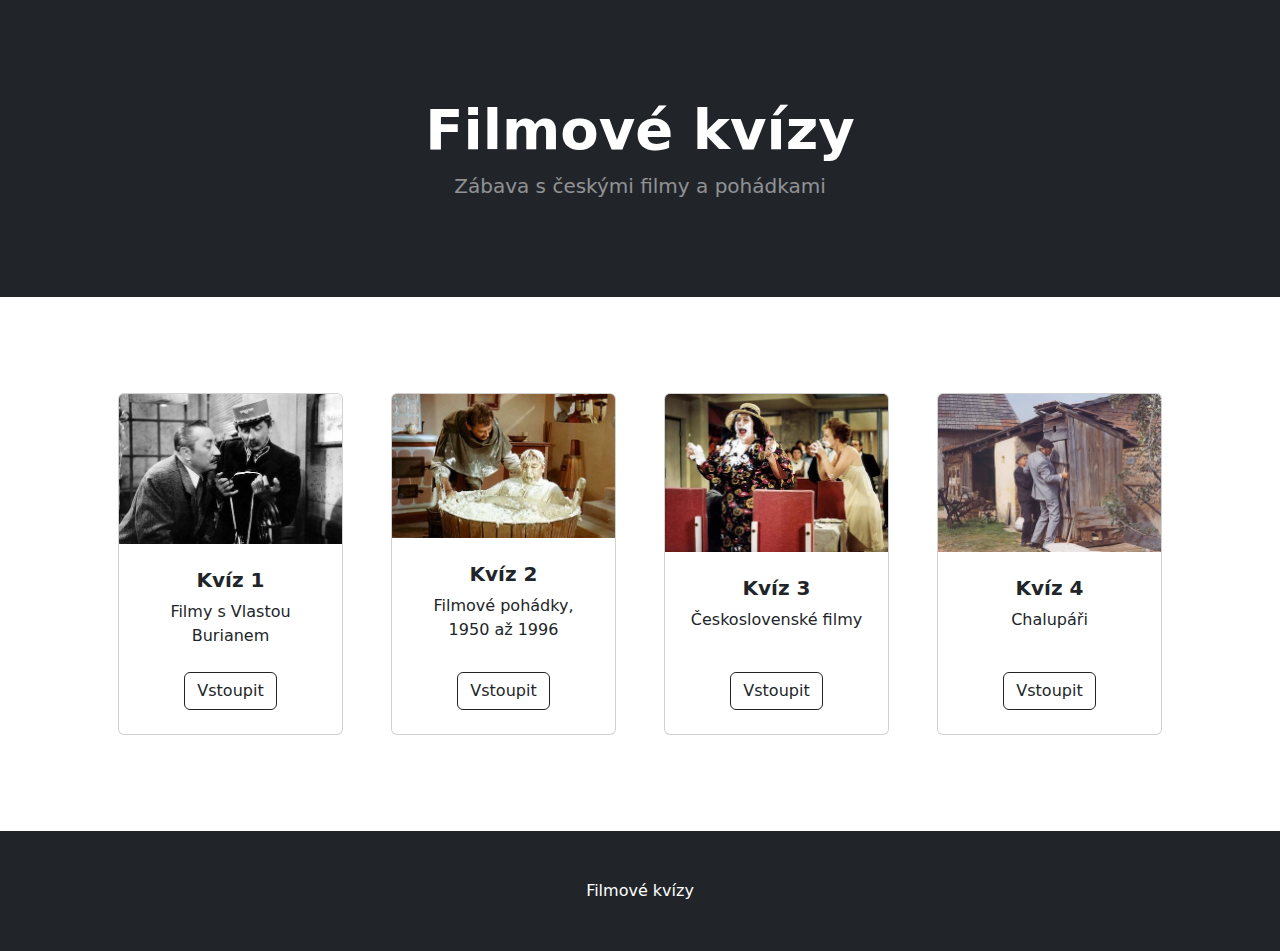
<file: index.html>
<!DOCTYPE html>
<html lang="en">
    <head>
        <meta charset="utf-8" />
        <meta name="viewport" content="width=device-width, initial-scale=1, shrink-to-fit=no" />
        <meta name="description" content="" />
        <meta name="author" content="" />
        <title>Filmové kvízy - české filmy a pohádky</title>
        <!-- Favicon-->
        <link rel="icon" type="image/x-icon" href="assets/favicon.ico" />
        <!-- Bootstrap icons-->
        <link href="https://cdn.jsdelivr.net/npm/bootstrap-icons@1.5.0/font/bootstrap-icons.css" rel="stylesheet" />
        <!-- Core theme CSS (includes Bootstrap)-->
        <link href="css/homepage.css" rel="stylesheet" />
    </head>
    <body>
        <!-- Header-->
        <header class="bg-dark py-5">
            <div class="container px-4 px-lg-5 my-5">
                <div class="text-center text-white">
                    <h1 class="display-4 fw-bolder">Filmové kvízy</h1>
                    <p class="lead fw-normal text-white-50 mb-0">Zábava s českými filmy a pohádkami</p>
                </div>
            </div>
        </header>
        <!-- Section-->
        <section class="py-5">
            <div class="container px-4 px-lg-5 mt-5">
                <div class="row gx-4 gx-lg-5 row-cols-2 row-cols-md-3 row-cols-xl-4 justify-content-center">
                    <div class="col mb-5">
                        <div class="card h-100">
                            <!-- Product image-->
                            <img class="card-img-top" src="images/thumb1.jpg" alt="..." />
                            <!-- Product details-->
                            <div class="card-body p-4">
                                <div class="text-center">
                                    <!-- Product name-->
                                    <h5 class="fw-bolder">Kvíz 1</h5>
                                    <!-- Product price-->
                                    Filmy s Vlastou Burianem
                                </div>
                            </div>
                            <!-- Product actions-->
                            <div class="card-footer p-4 pt-0 border-top-0 bg-transparent">
                                <div class="text-center"><a class="btn btn-outline-dark mt-auto" href="quiz01.html">Vstoupit</a></div>
                            </div>
                        </div>
                    </div>
                    <div class="col mb-5">
                        <div class="card h-100">
                            <!-- Product image-->
                            <img class="card-img-top" src="images/thumb2.jpg" alt="..." />
                            <!-- Product details-->
                            <div class="card-body p-4">
                                <div class="text-center">
                                    <!-- Product name-->
                                    <h5 class="fw-bolder">Kvíz 2</h5>
                                    <!-- Product price-->
                                    Filmové pohádky, 1950 až 1996
                                </div>
                            </div>
                            <!-- Product actions-->
                            <div class="card-footer p-4 pt-0 border-top-0 bg-transparent">
                                <div class="text-center"><a class="btn btn-outline-dark mt-auto" href="quiz02.html">Vstoupit</a></div>
                            </div>
                        </div>
                    </div>
                    <div class="col mb-5">
                        <div class="card h-100">
                            <!-- Product image-->
                            <img class="card-img-top" src="images/thumb3.jpg" alt="..." />
                            <!-- Product details-->
                            <div class="card-body p-4">
                                <div class="text-center">
                                    <!-- Product name-->
                                    <h5 class="fw-bolder">Kvíz 3</h5>
                                    <!-- Product price-->
                                    Československé filmy
                                </div>
                            </div>
                            <!-- Product actions-->
                            <div class="card-footer p-4 pt-0 border-top-0 bg-transparent">
                                <div class="text-center"><a class="btn btn-outline-dark mt-auto" href="quiz03.html">Vstoupit</a></div>
                            </div>
                        </div>
                    </div>
                    <div class="col mb-5">
                        <div class="card h-100">
                            <!-- Product image-->
                            <img class="card-img-top" src="images/thumb4.jpg" alt="..." />
                            <!-- Product details-->
                            <div class="card-body p-4">
                                <div class="text-center">
                                    <!-- Product name-->
                                    <h5 class="fw-bolder">Kvíz 4</h5>
                                    <!-- Product price-->
                                    Chalupáři
                                </div>
                            </div>
                            <!-- Product actions-->
                            <div class="card-footer p-4 pt-0 border-top-0 bg-transparent">
                                <div class="text-center"><a class="btn btn-outline-dark mt-auto" href="quiz04.html">Vstoupit</a></div>
                            </div>
                        </div>
                    </div>
                </div>
            </div>
        </section>
        <!-- Footer-->
        <footer class="py-5 bg-dark">
            <div class="container"><p class="m-0 text-center text-white">Filmové kvízy</p></div>
        </footer>
        <!-- Bootstrap core JS-->
        <script src="https://cdn.jsdelivr.net/npm/bootstrap@5.2.3/dist/js/bootstrap.bundle.min.js"></script>
        <!-- Core theme JS-->
        <script src="js/homepage.js"></script>
    </body>
</html>
</file>
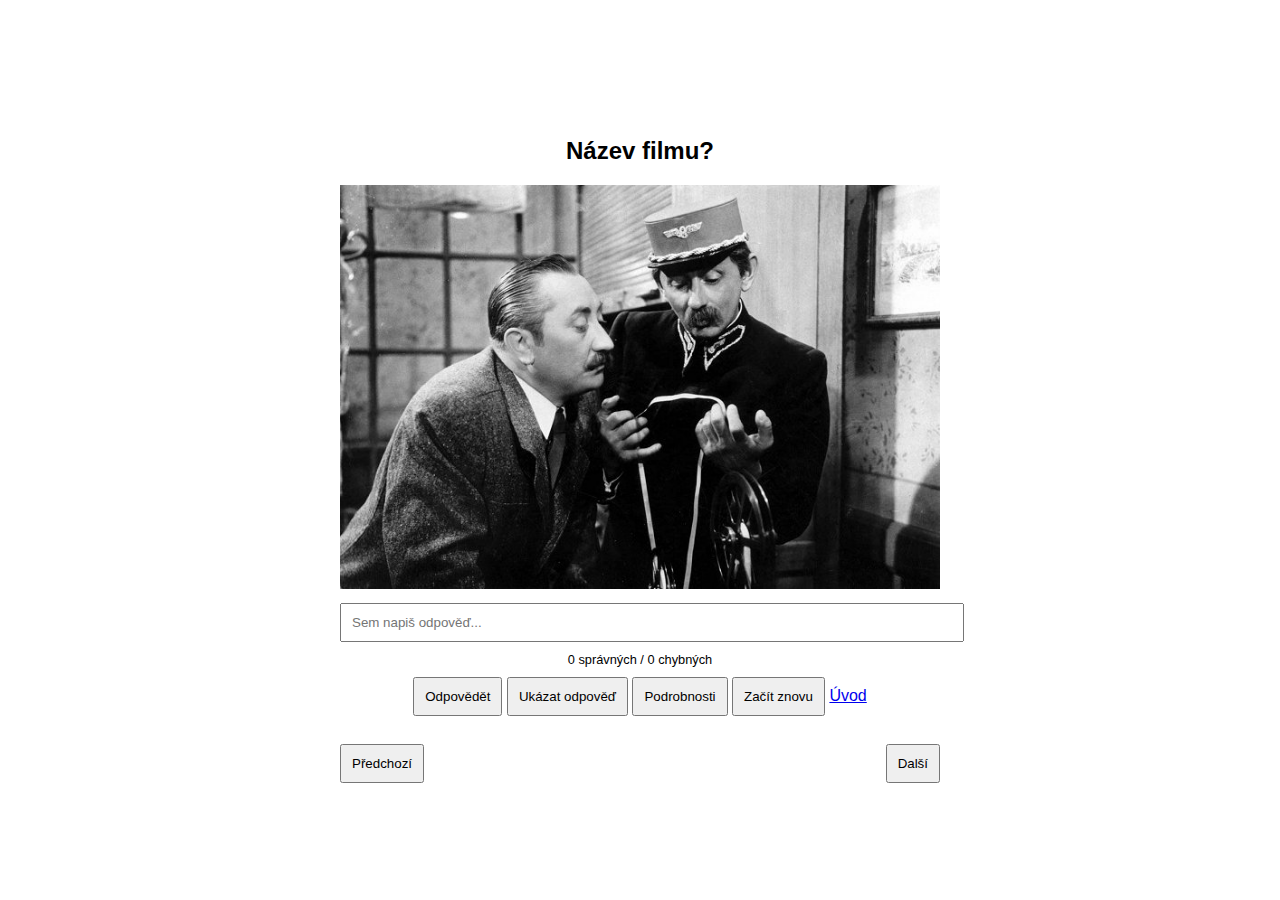
<file: quiz01.html>
<!DOCTYPE html>
<html lang="en">
<head>
    <meta http-equiv="Content-Type" content="text/html; charset=UTF-8">
    <meta name="viewport" content="width=device-width, initial-scale=1.0">
    <title>Kvíz</title>
    <link href="https://cdn.jsdelivr.net/npm/bootstrap@5.3.0-alpha3/dist/css/bootstrap.min.css" rel="stylesheet" integrity="sha384-KK94CHFLLe+nY2dmCWGMq91rCGa5gtU4mk92HdvYe+M/SXH301p5ILy+dN9+nJOZ" crossorigin="anonymous">
    <link rel="stylesheet" href="styles.css">
</head>
<body>

    <div class="quiz-container">
        <h2 id="question">Název filmu?</h2>
        <img id="image" src="" alt="Quiz Image"><br>
        <input type="text" class="form-control" id="answer" placeholder="Sem napiš odpověď...">
        <div id="message" class="message"></div>
        <div class="stats">
            <span id="correct-counter">0</span> správných / <span id="incorrect-counter">0</span> chybných
        </div>
        <button class="btn btn-success" type="button" id="submit">Odpovědět</button>
        <button class="btn btn-primary" type="button" id="reveal">Ukázat odpověď</button>
        <button class="btn btn-outline-secondary" type="button" id="details">Podrobnosti</button>
        <button class="btn btn-outline-secondary" type="button" id="start-over">Začít znovu</button>
        <a href="index.html" class="btn btn-dark" type="button">Úvod</a>
        <div id="message" class="message"></div>
        <div id="revealed-answer" class="revealed-answer"></div>
        <div id="revealed-details" class="revealed-details"></div>
        <br>
        <div class="navigation">
            <button class="btn btn-outline-secondary" type="button" id="previous">Předchozí</button>
            <button class="btn btn-outline-secondary" type="button" id="next">Další</button>
        </div>
    </div>
    <script src="https://cdn.jsdelivr.net/npm/bootstrap@5.3.0-alpha3/dist/js/bootstrap.bundle.min.js" integrity="sha384-ENjdO4Dr2bkBIFxQpeoTz1HIcje39Wm4jDKdf19U8gI4ddQ3GYNS7NTKfAdVQSZe" crossorigin="anonymous"></script>
    <script src="quiz01.js"></script>
    <script src="script.js"></script>


</body>
</html>
</file>
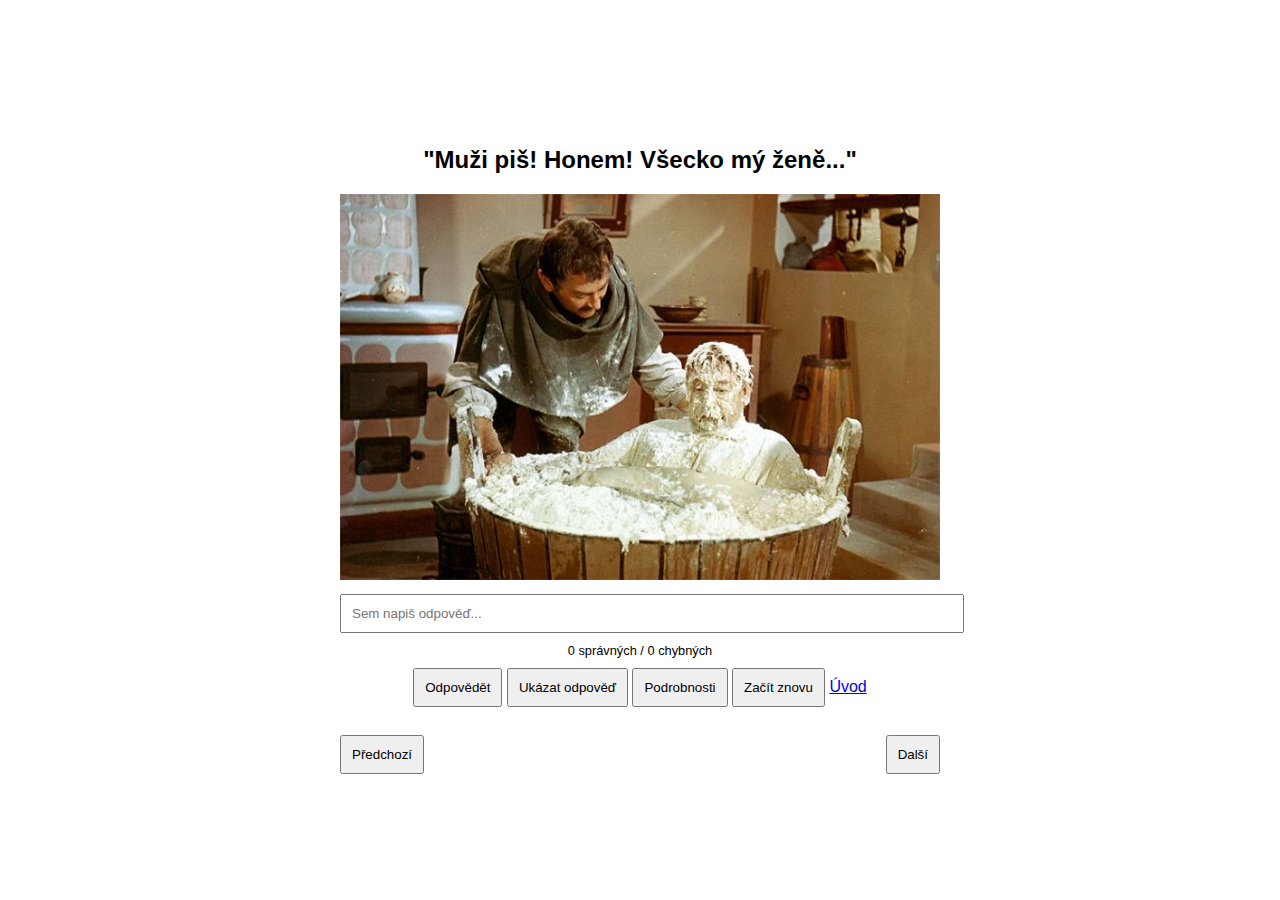
<file: quiz02.html>
<!DOCTYPE html>
<html lang="en">
<head>
    <meta http-equiv="Content-Type" content="text/html; charset=UTF-8">
    <meta name="viewport" content="width=device-width, initial-scale=1.0">
    <title>Kvíz</title>
    <link href="https://cdn.jsdelivr.net/npm/bootstrap@5.3.0-alpha3/dist/css/bootstrap.min.css" rel="stylesheet" integrity="sha384-KK94CHFLLe+nY2dmCWGMq91rCGa5gtU4mk92HdvYe+M/SXH301p5ILy+dN9+nJOZ" crossorigin="anonymous">
    <link rel="stylesheet" href="styles.css">
</head>
<body>
    
    <div class="quiz-container">
        <h2 id="question">Název filmu?</h2>
        <img id="image" src="" alt="Quiz Image"><br>
        <input type="text" class="form-control" id="answer" placeholder="Sem napiš odpověď...">
        <div id="message" class="message"></div>
        <div class="stats">
            <span id="correct-counter">0</span> správných / <span id="incorrect-counter">0</span> chybných
        </div>
        <button class="btn btn-success" type="button" id="submit">Odpovědět</button>
        <button class="btn btn-primary" type="button" id="reveal">Ukázat odpověď</button>
        <button class="btn btn-outline-secondary" type="button" id="details">Podrobnosti</button>
        <button class="btn btn-outline-secondary" type="button" id="start-over">Začít znovu</button>
        <a href="index.html" class="btn btn-dark" type="button">Úvod</a>
        <div id="message" class="message"></div>
        <div id="revealed-answer" class="revealed-answer"></div>
        <div id="revealed-details" class="revealed-details"></div>
        <br>
        <div class="navigation">
            <button class="btn btn-outline-secondary" type="button" id="previous">Předchozí</button>
            <button class="btn btn-outline-secondary" type="button" id="next">Další</button>
        </div>
    </div>
    <script src="https://cdn.jsdelivr.net/npm/bootstrap@5.3.0-alpha3/dist/js/bootstrap.bundle.min.js" integrity="sha384-ENjdO4Dr2bkBIFxQpeoTz1HIcje39Wm4jDKdf19U8gI4ddQ3GYNS7NTKfAdVQSZe" crossorigin="anonymous"></script>
    <script src="quiz02.js"></script>
    <script src="script.js"></script>


</body>
</html>
</file>
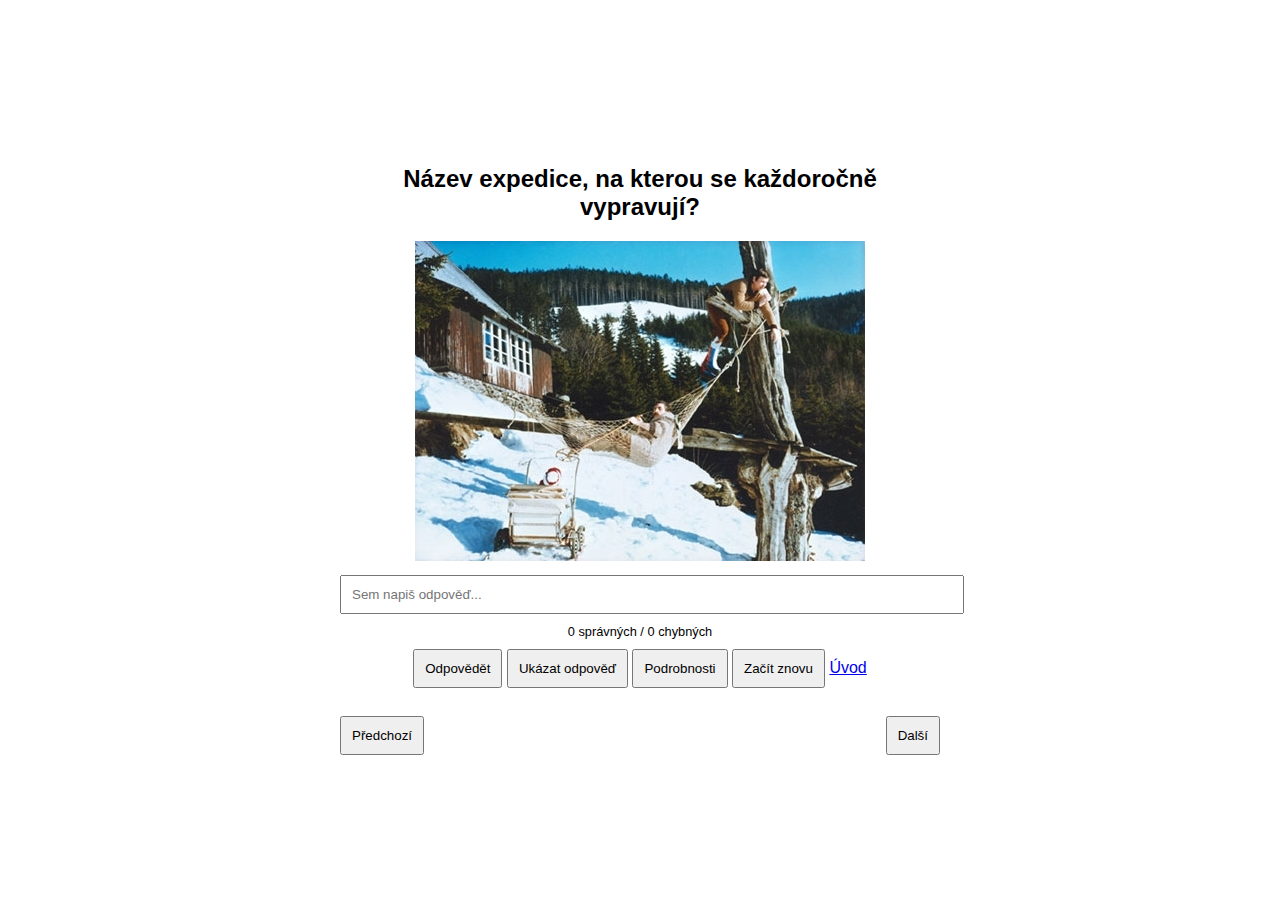
<file: quiz03.html>
<!DOCTYPE html>
<html lang="en">
<head>
    <meta http-equiv="Content-Type" content="text/html; charset=UTF-8">
    <meta name="viewport" content="width=device-width, initial-scale=1.0">
    <title>Kvíz</title>
    <link href="https://cdn.jsdelivr.net/npm/bootstrap@5.3.0-alpha3/dist/css/bootstrap.min.css" rel="stylesheet" integrity="sha384-KK94CHFLLe+nY2dmCWGMq91rCGa5gtU4mk92HdvYe+M/SXH301p5ILy+dN9+nJOZ" crossorigin="anonymous">
    <link rel="stylesheet" href="styles.css">
</head>
<body>
    
    <div class="quiz-container">
        <h2 id="question">Název filmu?</h2>
        <img id="image" src="" alt="Quiz Image"><br>
        <input type="text" class="form-control" id="answer" placeholder="Sem napiš odpověď...">
        <div id="message" class="message"></div>
        <div class="stats">
            <span id="correct-counter">0</span> správných / <span id="incorrect-counter">0</span> chybných
        </div>
        <button class="btn btn-success" type="button" id="submit">Odpovědět</button>
        <button class="btn btn-primary" type="button" id="reveal">Ukázat odpověď</button>
        <button class="btn btn-outline-secondary" type="button" id="details">Podrobnosti</button>
        <button class="btn btn-outline-secondary" type="button" id="start-over">Začít znovu</button>
        <a href="index.html" class="btn btn-dark" type="button">Úvod</a>
        <div id="message" class="message"></div>
        <div id="revealed-answer" class="revealed-answer"></div>
        <div id="revealed-details" class="revealed-details"></div>
        <br>
        <div class="navigation">
            <button class="btn btn-outline-secondary" type="button" id="previous">Předchozí</button>
            <button class="btn btn-outline-secondary" type="button" id="next">Další</button>
        </div>
    </div>
    <script src="https://cdn.jsdelivr.net/npm/bootstrap@5.3.0-alpha3/dist/js/bootstrap.bundle.min.js" integrity="sha384-ENjdO4Dr2bkBIFxQpeoTz1HIcje39Wm4jDKdf19U8gI4ddQ3GYNS7NTKfAdVQSZe" crossorigin="anonymous"></script>
    <script src="quiz03.js"></script>
    <script src="script.js"></script>


</body>
</html>
</file>
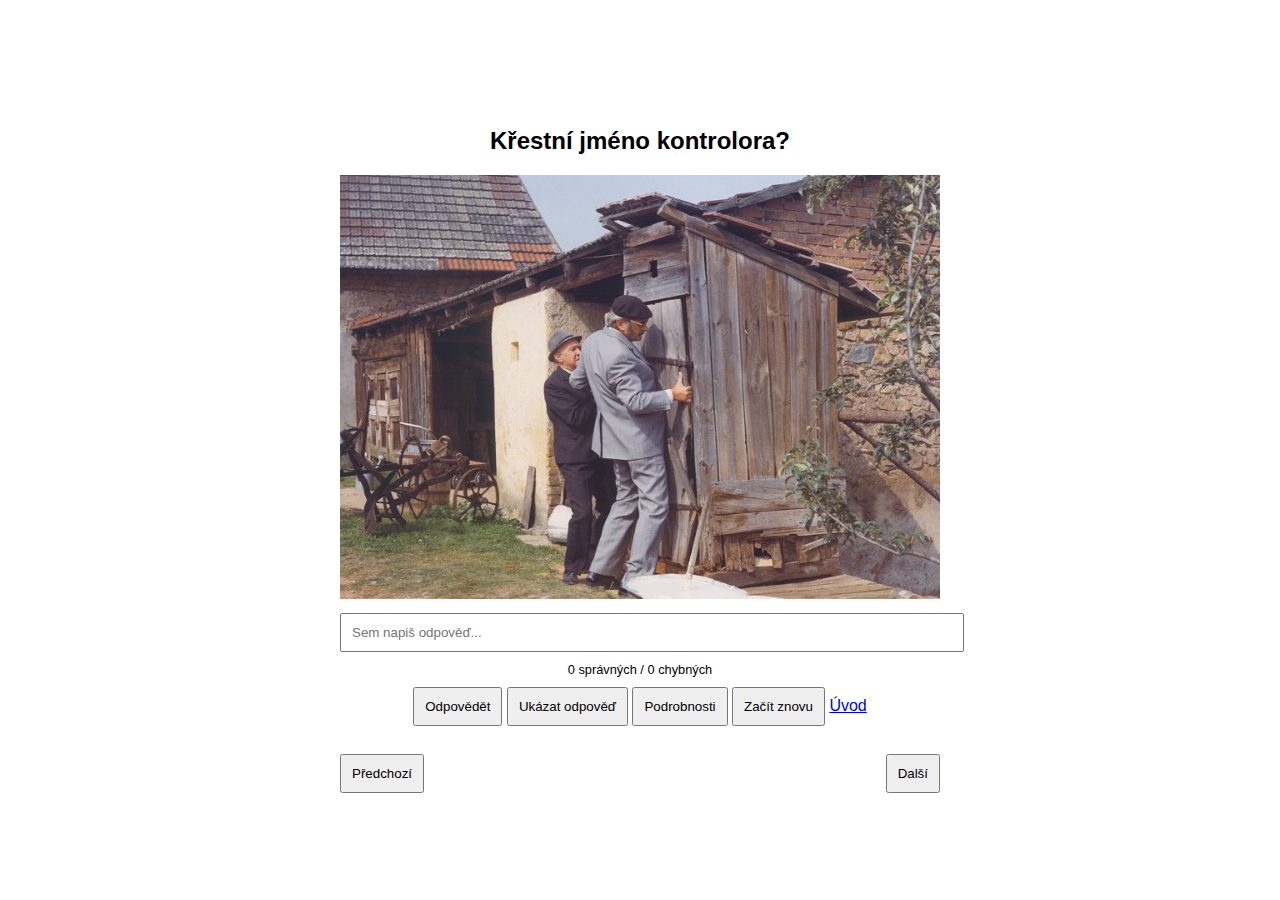
<file: quiz04.html>
<!DOCTYPE html>
<html lang="en">
<head>
    <meta http-equiv="Content-Type" content="text/html; charset=UTF-8">
    <meta name="viewport" content="width=device-width, initial-scale=1.0">
    <title>Kvíz</title>
    <link href="https://cdn.jsdelivr.net/npm/bootstrap@5.3.0-alpha3/dist/css/bootstrap.min.css" rel="stylesheet" integrity="sha384-KK94CHFLLe+nY2dmCWGMq91rCGa5gtU4mk92HdvYe+M/SXH301p5ILy+dN9+nJOZ" crossorigin="anonymous">
    <link rel="stylesheet" href="styles.css">
</head>
<body>
    
    <div class="quiz-container">
        <h2 id="question">Název filmu?</h2>
        <img id="image" src="" alt="Quiz Image"><br>
        <input type="text" class="form-control" id="answer" placeholder="Sem napiš odpověď...">
        <div id="message" class="message"></div>
        <div class="stats">
            <span id="correct-counter">0</span> správných / <span id="incorrect-counter">0</span> chybných
        </div>
        <button class="btn btn-success" type="button" id="submit">Odpovědět</button>
        <button class="btn btn-primary" type="button" id="reveal">Ukázat odpověď</button>
        <button class="btn btn-outline-secondary" type="button" id="details">Podrobnosti</button>
        <button class="btn btn-outline-secondary" type="button" id="start-over">Začít znovu</button>
        <a href="index.html" class="btn btn-dark" type="button">Úvod</a>
        <div id="message" class="message"></div>
        <div id="revealed-answer" class="revealed-answer"></div>
        <div id="revealed-details" class="revealed-details"></div>
        <br>
        <div class="navigation">
            <button class="btn btn-outline-secondary" type="button" id="previous">Předchozí</button>
            <button class="btn btn-outline-secondary" type="button" id="next">Další</button>
        </div>
    </div>
    <script src="https://cdn.jsdelivr.net/npm/bootstrap@5.3.0-alpha3/dist/js/bootstrap.bundle.min.js" integrity="sha384-ENjdO4Dr2bkBIFxQpeoTz1HIcje39Wm4jDKdf19U8gI4ddQ3GYNS7NTKfAdVQSZe" crossorigin="anonymous"></script>
    <script src="quiz04.js"></script>
    <script src="script.js"></script>


</body>
</html>
</file>
<file: styles.css>
body {
    font-family: Arial, sans-serif;
    display: flex;
    justify-content: center;
    align-items: center;
    height: 100vh;
    margin: 0;
}

.quiz-container {
    width: 80%;
    max-width: 600px;
    text-align: center;
}

#image {
    max-width: 100%;
}

input {
    width: 100%;
    padding: 10px;
    margin: 10px 0;
}

button {
    padding: 10px;
    cursor: pointer;
}

.navigation {
    display: flex;
    justify-content: space-between;
}

.stats {
    font-size: 0.8em;
    margin-bottom: 10px;
}

.revealed-details {
    font-size: 0.9em;
    margin-bottom: 10px;
}

.correct-answer {
    color: #3c763d;
    background-color: #dff0d8;
    border-color: #d6e9c6;
}

.wrong-answer {
    color: #a94442;
    background-color: #f2dede;
    border-color: #ebccd1;
}
</file>
